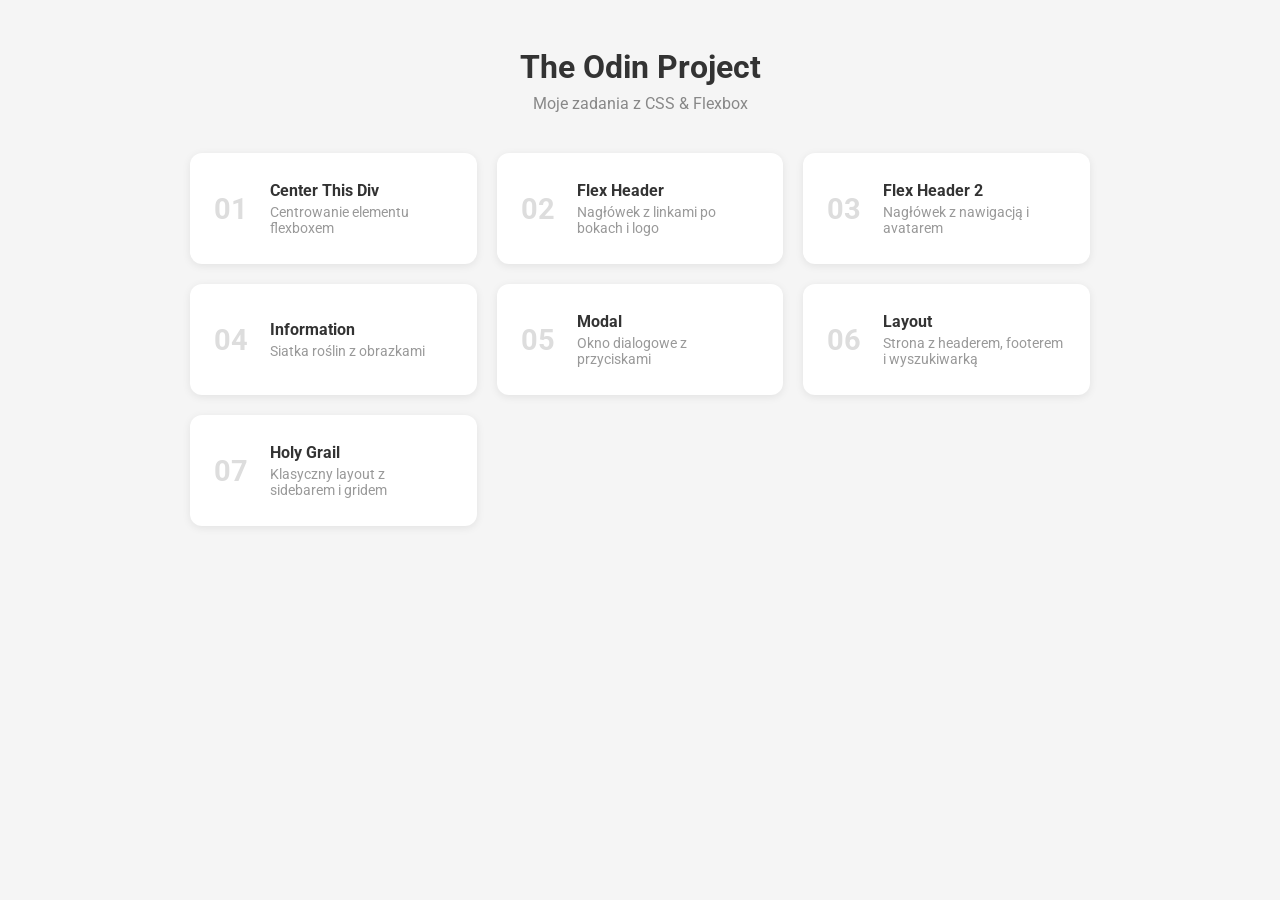
<file: index.html>
<!DOCTYPE html>
<html lang="pl">
  <head>
    <meta charset="UTF-8">
    <meta name="viewport" content="width=device-width, initial-scale=1.0">
    <title>Moje zadania – The Odin Project</title>
    <style>
      @import url('https://fonts.googleapis.com/css2?family=Roboto:wght@400;700&display=swap');

      * { box-sizing: border-box; margin: 0; padding: 0; }

      body {
        font-family: Roboto, sans-serif;
        background: #f5f5f5;
        min-height: 100vh;
        display: flex;
        flex-direction: column;
        align-items: center;
        padding: 48px 16px;
      }

      h1 {
        font-size: 2rem;
        color: #333;
        margin-bottom: 8px;
      }

      .subtitle {
        color: #888;
        margin-bottom: 40px;
        font-size: 1rem;
      }

      .grid {
        display: grid;
        grid-template-columns: repeat(auto-fit, minmax(260px, 1fr));
        gap: 20px;
        width: 100%;
        max-width: 900px;
      }

      a.card {
        background: white;
        border-radius: 12px;
        padding: 28px 24px;
        text-decoration: none;
        color: #333;
        box-shadow: 0 2px 8px rgba(0,0,0,.08);
        transition: transform .15s, box-shadow .15s;
        display: flex;
        align-items: center;
        gap: 16px;
      }

      a.card:hover {
        transform: translateY(-3px);
        box-shadow: 0 6px 20px rgba(0,0,0,.12);
      }

      .number {
        font-size: 1.8rem;
        font-weight: 700;
        color: #ddd;
        min-width: 40px;
      }

      .info h2 {
        font-size: 1rem;
        font-weight: 700;
        margin-bottom: 4px;
      }

      .info p {
        font-size: 0.85rem;
        color: #999;
      }
    </style>
  </head>
  <body>
    <h1>The Odin Project</h1>
    <p class="subtitle">Moje zadania z CSS &amp; Flexbox</p>

    <div class="grid">
      <a class="card" href="./html,css(zadania_odin)/zadanie1/index.html">
        <div class="number">01</div>
        <div class="info">
          <h2>Center This Div</h2>
          <p>Centrowanie elementu flexboxem</p>
        </div>
      </a>
      <a class="card" href="./html,css(zadania_odin)/zadanie2/index.html">
        <div class="number">02</div>
        <div class="info">
          <h2>Flex Header</h2>
          <p>Nagłówek z linkami po bokach i logo</p>
        </div>
      </a>
      <a class="card" href="./html,css(zadania_odin)/zadanie3/index.html">
        <div class="number">03</div>
        <div class="info">
          <h2>Flex Header 2</h2>
          <p>Nagłówek z nawigacją i avatarem</p>
        </div>
      </a>
      <a class="card" href="./html,css(zadania_odin)/zadanie4/index.html">
        <div class="number">04</div>
        <div class="info">
          <h2>Information</h2>
          <p>Siatka roślin z obrazkami</p>
        </div>
      </a>
      <a class="card" href="./html,css(zadania_odin)/zadanie5/index.html">
        <div class="number">05</div>
        <div class="info">
          <h2>Modal</h2>
          <p>Okno dialogowe z przyciskami</p>
        </div>
      </a>
      <a class="card" href="./html,css(zadania_odin)/zadanie6/index.html">
        <div class="number">06</div>
        <div class="info">
          <h2>Layout</h2>
          <p>Strona z headerem, footerem i wyszukiwarką</p>
        </div>
      </a>
      <a class="card" href="./html,css(zadania_odin)/zadanie7/index.html">
        <div class="number">07</div>
        <div class="info">
          <h2>Holy Grail</h2>
          <p>Klasyczny layout z sidebarem i gridem</p>
        </div>
      </a>
    </div>
  </body>
</html>
</file>
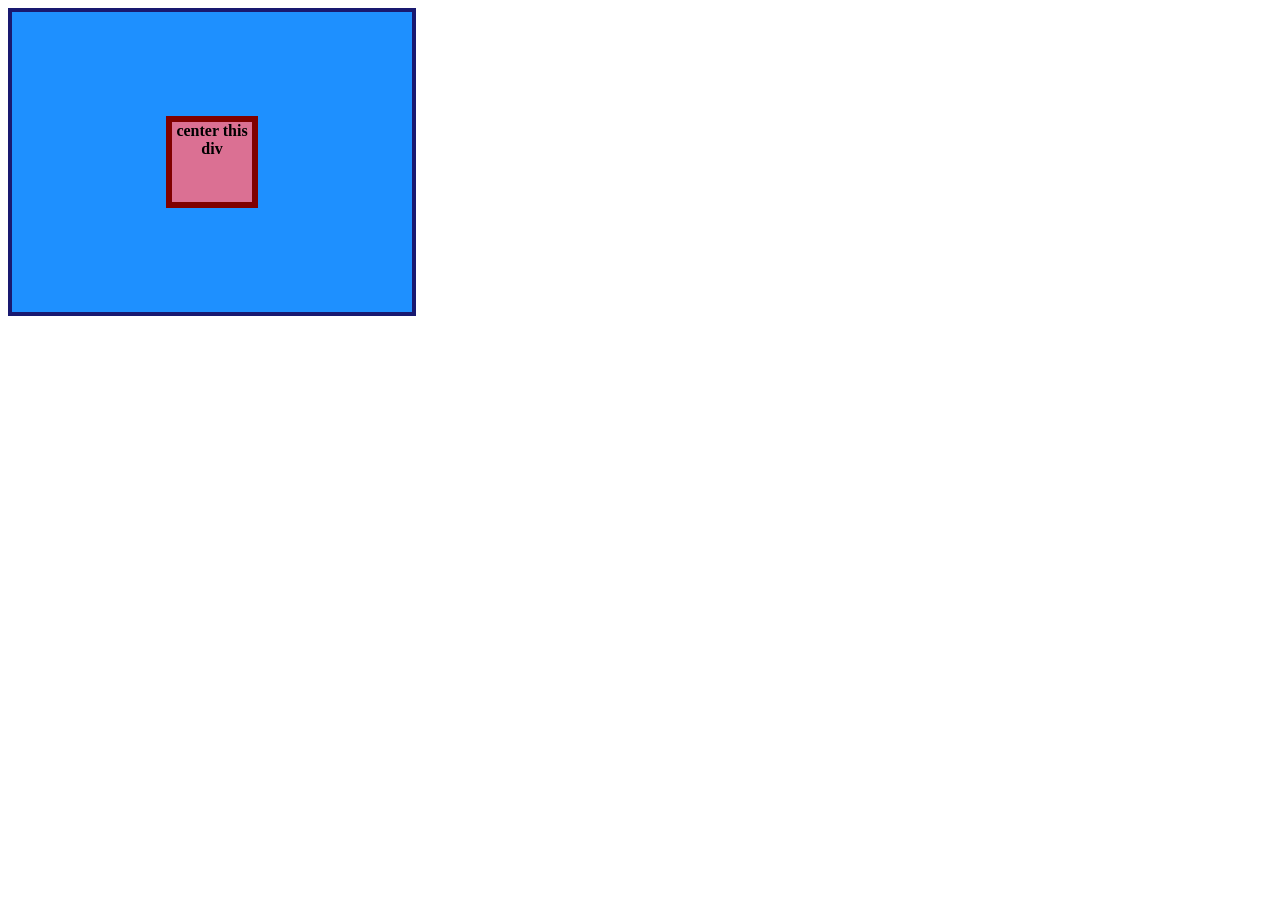
<file: html,css(zadania_odin)/zadanie1/index.html>
<!DOCTYPE html>
<html lang="en">
  <head>
    <meta charset="UTF-8">
    <meta http-equiv="X-UA-Compatible" content="IE=edge">
    <meta name="viewport" content="width=device-width, initial-scale=1.0">
    <title>CENTER THIS DIV</title>
    <link rel="stylesheet" href="style.css">
  </head>
  <body>
    <div class="container">
      <div class="box">center this div</div>
    </div>
  </body>
</html>
</file>
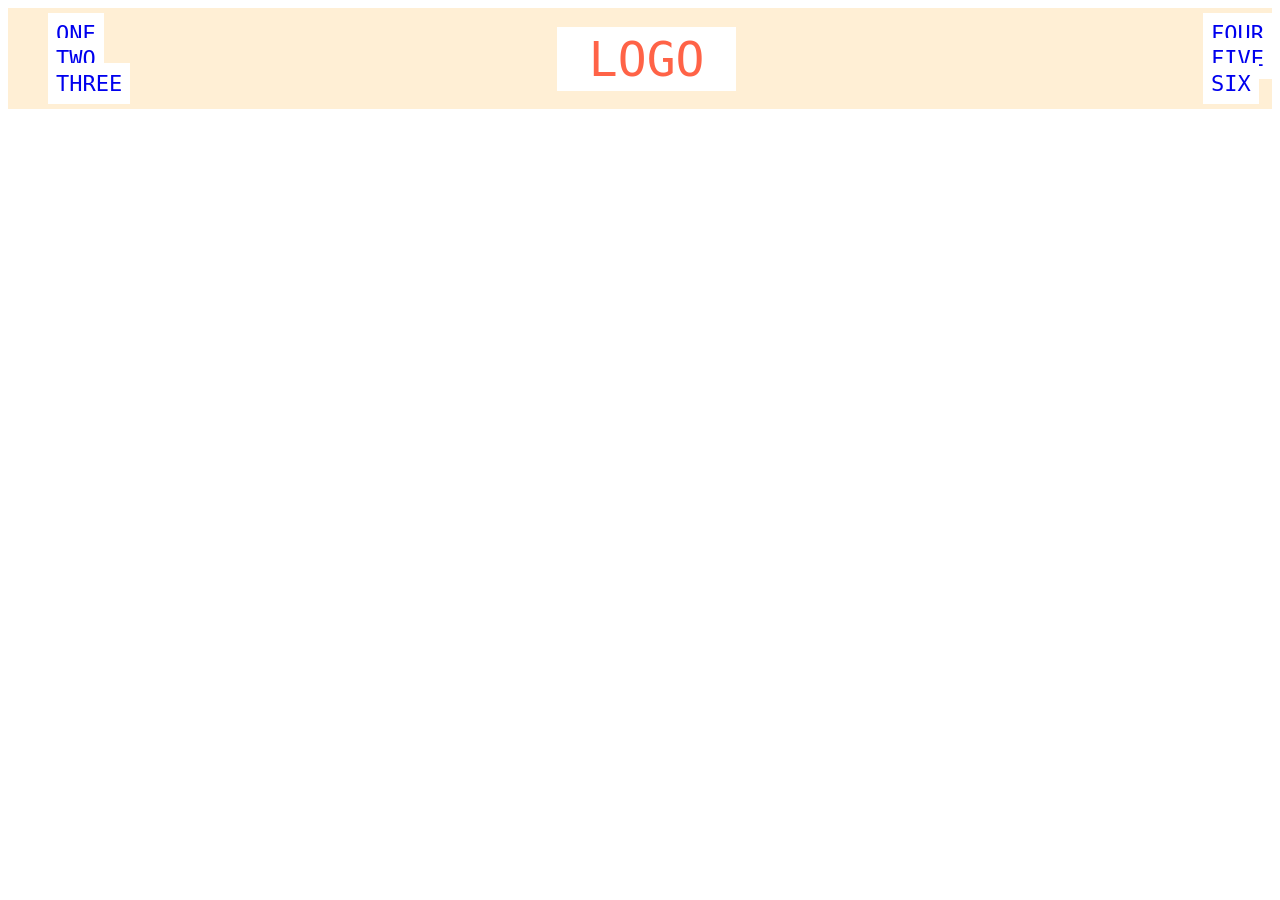
<file: html,css(zadania_odin)/zadanie2/index.html>
<!DOCTYPE html>
<html lang="en">
  <head>
    <meta charset="UTF-8">
    <meta http-equiv="X-UA-Compatible" content="IE=edge">
    <meta name="viewport" content="width=device-width, initial-scale=1.0">
    <title>Flex Header</title>
    <link rel="stylesheet" href="style.css">
  </head>
  <body>
    <div class="header">
      <div class="left-links">
        <ul>
          <li><a href="#">ONE</a></li>
          <li><a href="#">TWO</a></li>
          <li><a href="#">THREE</a></li>
        </ul>
      </div>
      <div class="logo">LOGO</div>
      <div class="right-links">
        <ul>
          <li><a href="#">FOUR</a></li>
          <li><a href="#">FIVE</a></li>
          <li><a href="#">SIX</a></li>
        </ul>
      </div>
    </div>
  </body>
</html>
</file>
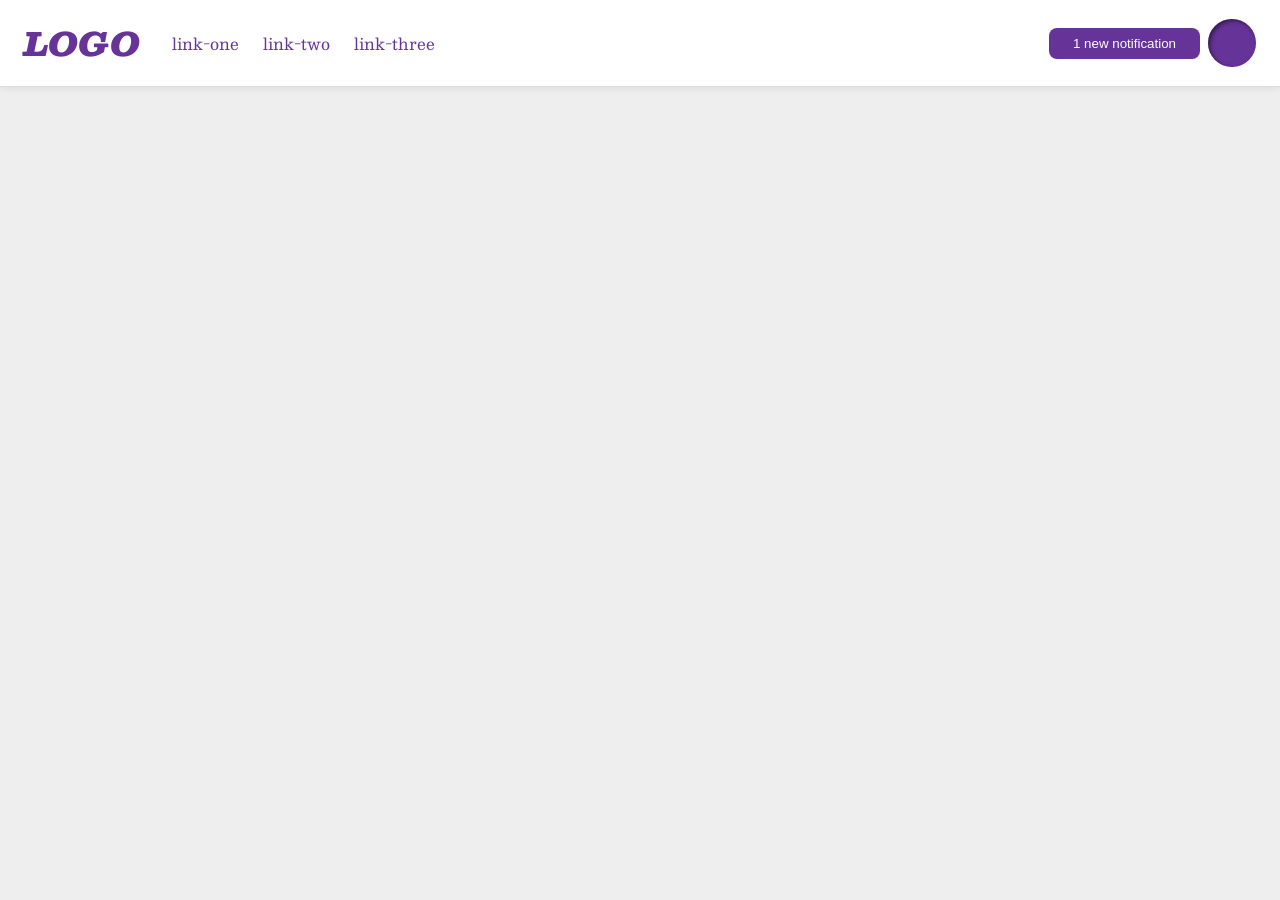
<file: html,css(zadania_odin)/zadanie3/index.html>
<!DOCTYPE html>
<html lang="en">
  <head>
    <meta charset="UTF-8">
    <meta http-equiv="X-UA-Compatible" content="IE=edge">
    <meta name="viewport" content="width=device-width, initial-scale=1.0">
    <title>Flex Header 2</title>
    <link rel="stylesheet" href="style.css">
  </head>
  <body>
    <div class="header">
      <div class="logo">
        LOGO
      </div>
      <ul class="links">
        <li><a href="https://google.com">link-one</a></li>
        <li><a href="https://google.com">link-two</a></li>
        <li><a href="https://google.com">link-three</a></li>
      </ul>
      <button class="notifications">
        1 new notification
      </button>
      <div class="profile-image"></div>
    </div>
  </body>
</html>
</file>
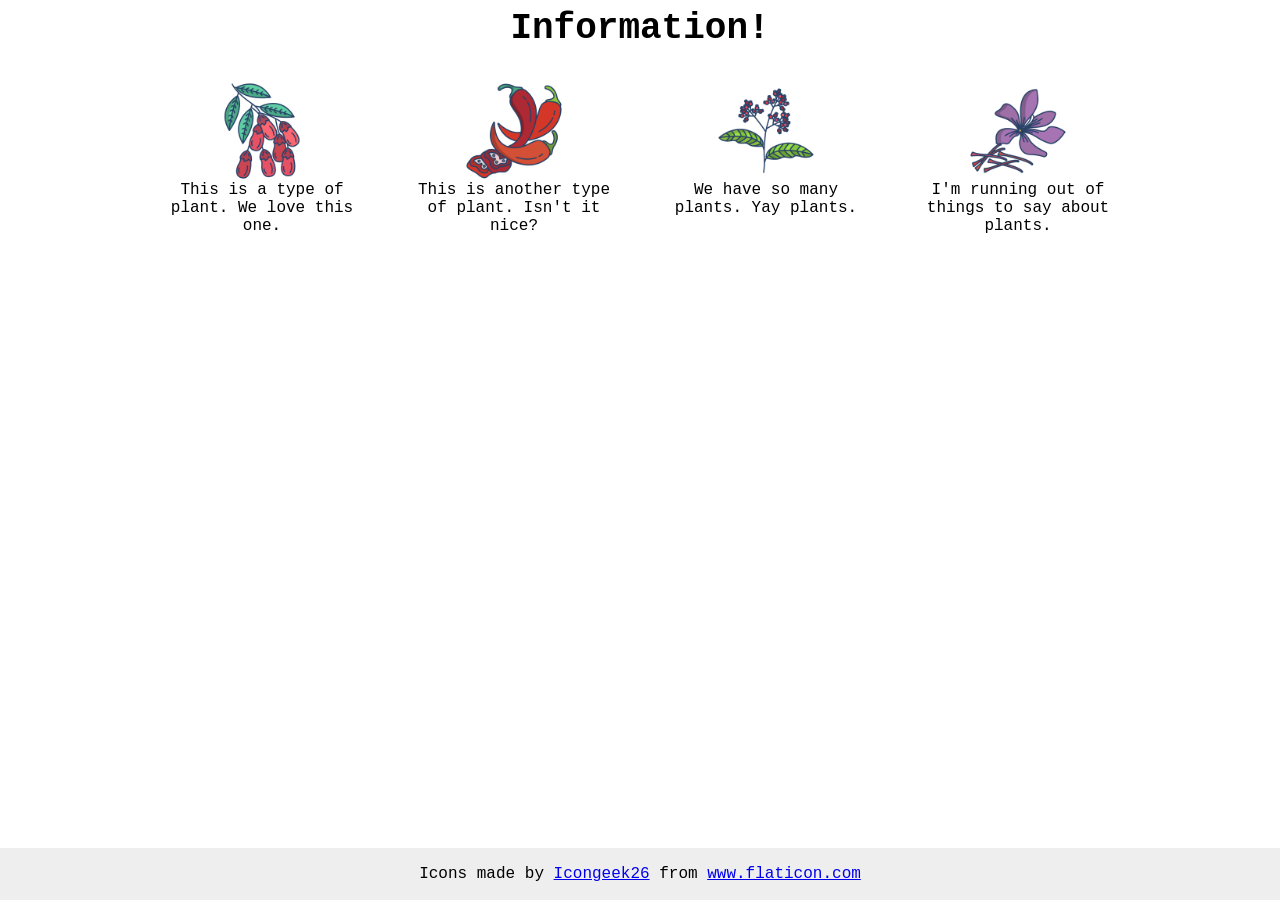
<file: html,css(zadania_odin)/zadanie4/index.html>
<!DOCTYPE html>
<html lang="en">
  <head>
    <meta charset="UTF-8">
    <meta http-equiv="X-UA-Compatible" content="IE=edge">
    <meta name="viewport" content="width=device-width, initial-scale=1.0">
    <title>Information</title>
    <link rel="stylesheet" href="style.css">
  </head>
  <body>
    <div class="title">Information!</div>

      <div class="plants">
  <div class="plant">
    <img src="./images/barberry.png" alt="barberry">
    <div class="text">This is a type of plant. We love this one.</div>
  </div>

  <div class="plant">
    <img src="./images/chilli.png" alt="chili">
    <div class="text">This is another type of plant. Isn't it nice?</div>
  </div>

  <div class="plant">
    <img src="./images/pepper.png" alt="pepper">
    <div class="text">We have so many plants. Yay plants.</div>
  </div>

  <div class="plant">
    <img src="./images/saffron.png" alt="saffron">
    <div class="text">I'm running out of things to say about plants.</div>
  </div>
</div>

    <!-- disregard this section, it's here to give attribution to the creator of these icons -->
    <div class="footer">
      <div>Icons made by <a href="https://www.flaticon.com/authors/icongeek26" title="Icongeek26">Icongeek26</a> from <a href="https://www.flaticon.com/" title="Flaticon">www.flaticon.com</a></div>
    </div>
  </body>
</html>
</file>
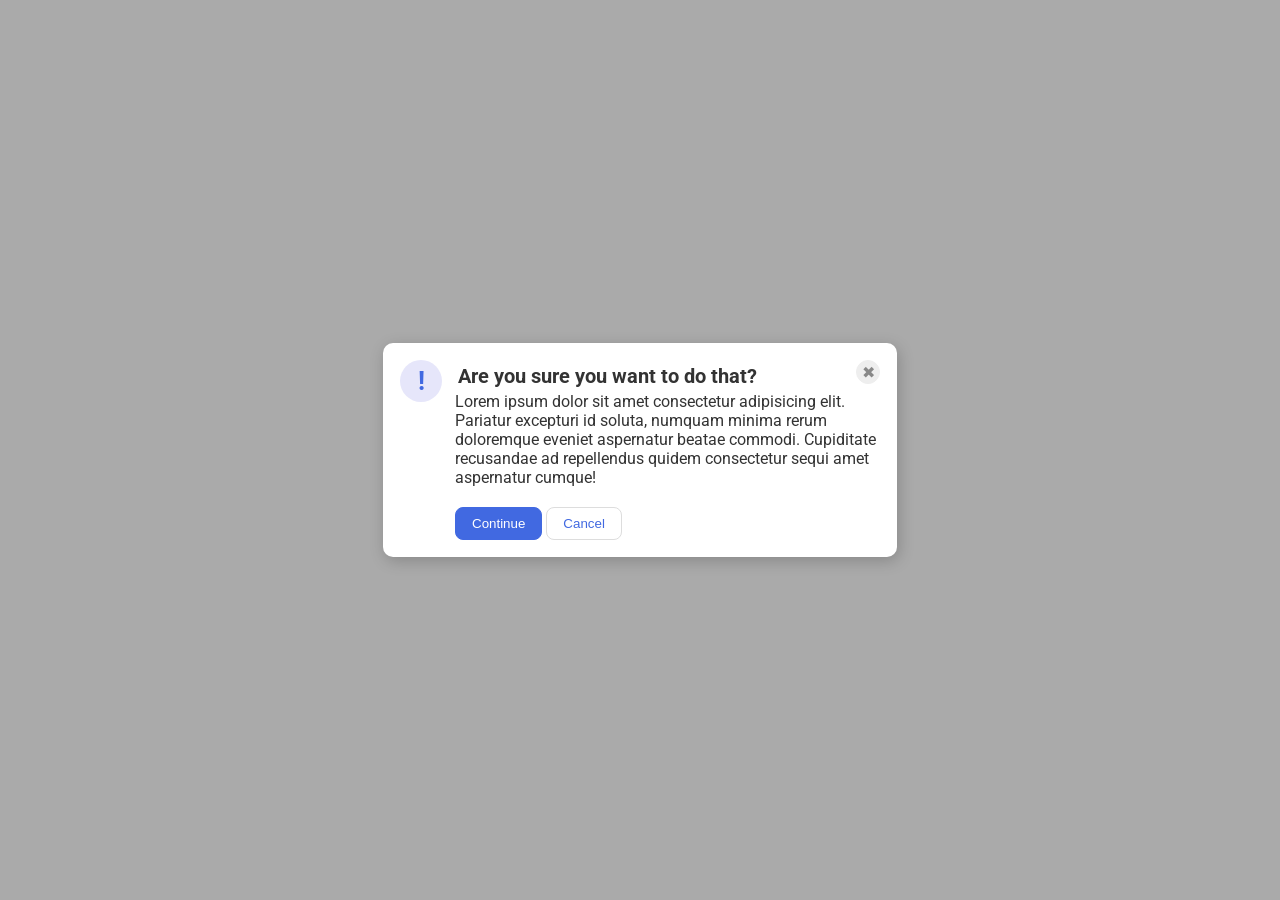
<file: html,css(zadania_odin)/zadanie5/index.html>
<!DOCTYPE html>
<html lang="en">
  <head>
    <meta charset="UTF-8">
    <meta http-equiv="X-UA-Compatible" content="IE=edge">
    <meta name="viewport" content="width=device-width, initial-scale=1.0">
    <link rel="stylesheet" href="style.css">
    <title>Modal</title>
  </head>
  <body>
    <div class="modal">
  <div class="modal-header">
    <div class="header-left">
      <div class="icon">!</div>
      <div class="header">Are you sure you want to do that?</div>
    </div>
    <button class="close-button">✖</button>
  </div>

  <div class="text">Lorem ipsum dolor sit amet consectetur adipisicing elit. Pariatur excepturi id soluta, numquam minima rerum doloremque eveniet aspernatur beatae commodi. Cupiditate recusandae ad repellendus quidem consectetur sequi amet aspernatur cumque!</div>
  <button class="continue">Continue</button>
  <button class="cancel">Cancel</button>
</div>
    </div>
  </body>
</html>
</file>
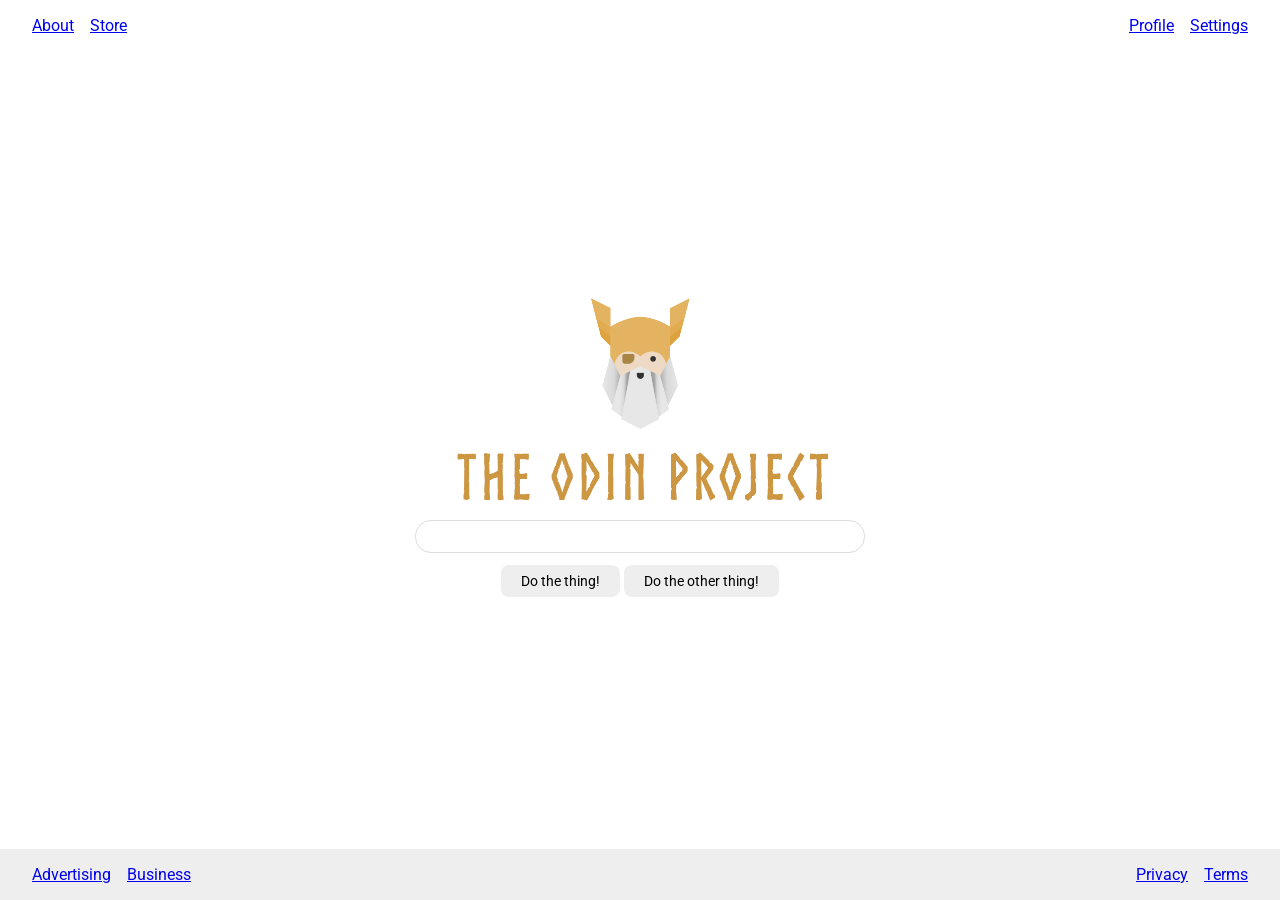
<file: html,css(zadania_odin)/zadanie6/index.html>
<!DOCTYPE html>
<html lang="en">
  <head>
    <meta charset="UTF-8">
    <meta http-equiv="X-UA-Compatible" content="IE=edge">
    <meta name="viewport" content="width=device-width, initial-scale=1.0">
    <title>LAYOUT</title>
    <link rel="stylesheet" href="./style.css">
  </head>
  <body>
    <div class="header">
      <ul class="left-links">
        <li><a href="#">About</a></li>
        <li><a href="#">Store</a></li>
      </ul>
      <ul class="right-links">
        <li><a href="#">Profile</a></li>
        <li><a href="#">Settings</a></li>
      </ul>
    </div>
    <div class="content">
      <img src="./logo.png" alt="Project logo. Represents odin with the project name.">
      <div class="input">
        <input type="text">
      </div>
      <div class="buttons">
        <button>Do the thing!</button>
        <button>Do the other thing!</button>
      </div>
    </div>
    <div class="footer">
      <ul class="left-links">
        <li><a href="#">Advertising</a></li>
        <li><a href="#">Business</a></li>
      </ul>
      <ul class="right-links">
        <li><a href="#">Privacy</a></li>
        <li><a href="#">Terms</a></li>
      </ul>
    </div>
  </body>
</html>
</file>
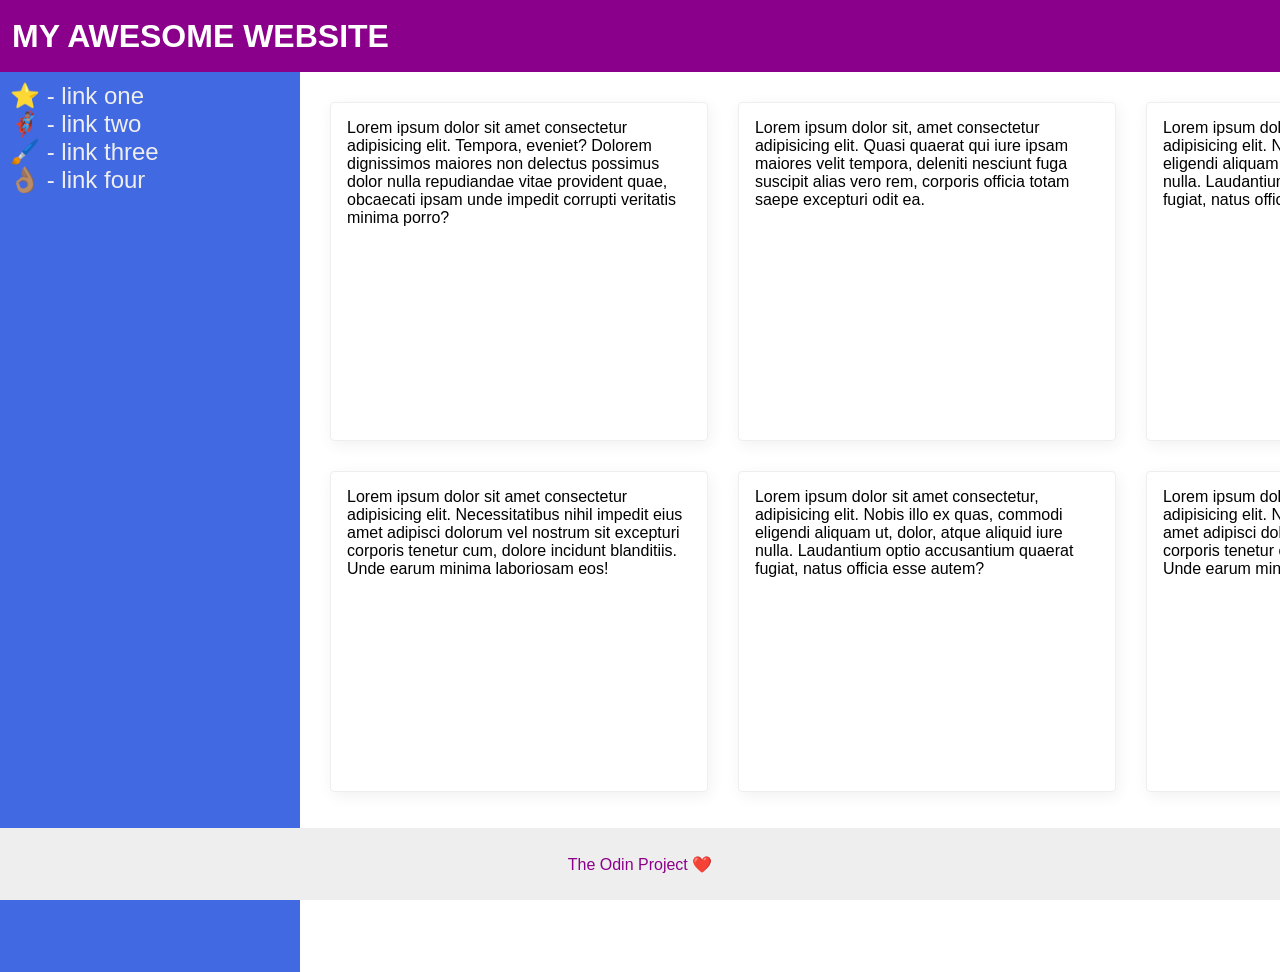
<file: html,css(zadania_odin)/zadanie7/index.html>
<!DOCTYPE html>
<html lang="en">
  <head>
    <meta charset="UTF-8">
    <meta http-equiv="X-UA-Compatible" content="IE=edge">
    <meta name="viewport" content="width=device-width, initial-scale=1.0">
    <title>The Holy Grail</title>
    <link rel="stylesheet" href="style.css">
  </head>
  <body>
    <div class="header">
      MY AWESOME WEBSITE
    </div>
    
    <div class="content-wrapper">
    <div class="sidebar">
      <ul>
        <li><a href="#">⭐ - link one</a></li>
        <li><a href="#">🦸🏽‍♂️ - link two</a></li>
        <li><a href="#">🖌️ - link three</a></li>
        <li><a href="#">👌🏽 - link four</a></li>
      </ul>
    </div>
    <div class="main">

    <div class="card">Lorem ipsum dolor sit amet consectetur adipisicing elit. Tempora, eveniet? Dolorem dignissimos maiores non delectus possimus dolor nulla repudiandae vitae provident quae, obcaecati ipsam unde impedit corrupti veritatis minima porro?</div>
    <div class="card">Lorem ipsum dolor sit, amet consectetur adipisicing elit. Quasi quaerat qui iure ipsam maiores velit tempora, deleniti nesciunt fuga suscipit alias vero rem, corporis officia totam saepe excepturi odit ea.</div>
    <div class="card">Lorem ipsum dolor sit amet consectetur, adipisicing elit. Nobis illo ex quas, commodi eligendi aliquam ut, dolor, atque aliquid iure nulla. Laudantium optio accusantium quaerat fugiat, natus officia esse autem?</div>
    <div class="card">Lorem ipsum dolor sit amet consectetur adipisicing elit. Necessitatibus nihil impedit eius amet adipisci dolorum vel nostrum sit excepturi corporis tenetur cum, dolore incidunt blanditiis. Unde earum minima laboriosam eos!</div>
    <div class="card">Lorem ipsum dolor sit amet consectetur, adipisicing elit. Nobis illo ex quas, commodi eligendi aliquam ut, dolor, atque aliquid iure nulla. Laudantium optio accusantium quaerat fugiat, natus officia esse autem?</div>
    <div class="card">Lorem ipsum dolor sit amet consectetur adipisicing elit. Necessitatibus nihil impedit eius amet adipisci dolorum vel nostrum sit excepturi corporis tenetur cum, dolore incidunt blanditiis. Unde earum minima laboriosam eos!</div>
    </div>  
    </div>
    <div class="footer">
      The Odin Project ❤️
    </div>
  </body>
</html>
</file>
<file: html,css(zadania_odin)/zadanie1/style.css>
.container {
  display: flex;
  justify-content: center;
  align-items: center;
  background: dodgerblue;
  border: 4px solid midnightblue;
  width: 400px;
  height: 300px;
}

.box {
  background: palevioletred;
  font-weight: bold;
  text-align: center;
  border: 6px solid maroon;
  width: 80px;
  height: 80px;
}
</file>
<file: html,css(zadania_odin)/zadanie2/style.css>
.header  {
  display: flex;
  flex-direction: row;
  flex-wrap: wrap;
  flex-direction: row;
  justify-content: space-between;
  place-items: center;

  font-family: monospace;
  background: papayawhip;
}

.logo {
  place-items: center;
  font-size: 48px;
  font-weight: 900px;
  color: tomato;
  background: white;
  padding: 4px 32px;
}


ul {
  /* this removes the dots on the list items*/
  list-style-type: none;
}

a {
  font-size: 22px;
  background: white;
  padding: 8px;
  /* this removes the line under the links */
  text-decoration: none;
}
</file>
<file: html,css(zadania_odin)/zadanie3/style.css>
/* this is some magical font-importing.  
you'll learn about it later. */
@import url('https://fonts.googleapis.com/css2?family=Besley:ital,wght@0,400;1,900&display=swap');

body {
  margin: 0;    
  background: #eee;
  font-family: Besley, serif;
}

.header {
  display: flex;
  align-items: center;
  padding: 16px 24px;
  background: white;
  border-bottom: 1px solid #ddd;
  box-shadow: 0 0 8px rgba(0,0,0,.1);
}

.profile-image {
  background: rebeccapurple;
  box-shadow: inset 2px 2px 4px rgba(0,0,0,.5);
  border-radius: 50%;
  width: 48px;
  height: 48px;
}

.logo {
  color: rebeccapurple;
  font-size: 32px;
  font-weight: 900;
  font-style: italic;
  margin-right: 32px;
}

button {
  border: none;
  border-radius: 8px;
  background: rebeccapurple;
  color: white;
  padding: 8px 24px;
  margin-right: 8px;
}

a {
  /* this removes the line under our links */
  text-decoration: none;
  color: rebeccapurple;
}

ul {
  list-style-type: none;
  display: flex;
  align-items: center;
  gap: 24px; 
  margin: 0 auto 0 0; 
  padding: 0; 
}
</file>
<file: html,css(zadania_odin)/zadanie4/style.css>
body {
  font-family: 'Courier New', Courier, monospace;
  display: flex;
  flex-direction: column;
  align-items: center;
}

img {
  width: 100px;
  height: 100px;
}

.title {
  font-size: 36px;
  font-weight: 900;
  text-align: center; 
  display: flex;
  justify-content: center ;
  flex-wrap: wrap;
  margin-bottom: 32px;
}

/* do not edit this footer */
.footer {
  position: fixed;
  bottom: 0;
  left: 0;
  right: 0;
  height: 52px;
  display: flex;
  align-items: center;
  justify-content: center;
  background: #eee;
}

.plants {
  display: flex;
  justify-content: center;
  flex-wrap: wrap;
  gap: 52px;
}

.plant {
  display: flex;
  flex-direction: column;
  align-items: center;
  text-align: center;
  max-width: 200px;
}
</file>
<file: html,css(zadania_odin)/zadanie5/style.css>
@import url('https://fonts.googleapis.com/css2?family=Roboto:wght@400;700&display=swap');

html, body {
  height: 100%;
}

body {
  font-family: Roboto, sans-serif;
  margin: 0;
  background: #aaa;
  color: #333;
  /* I'll give you this one for free lol */
  display: flex;
  align-items: center;
  justify-content: center;
}

.modal {
  background: white;
  width: 480px;
  border-radius: 10px;
  box-shadow: 2px 4px 16px rgba(0,0,0,.2);
  padding: 17px;
}

.icon {
  color: royalblue;
  font-size: 26px;
  font-weight: 700;
  background: lavender;
  width: 42px;
  height: 42px;
  border-radius: 50%;
  display: flex;
  align-items: center;
  justify-content: center;
}

.close-button {
  background: #eee;
  border-radius: 50%;
  color: #888;
  font-weight: 400;
  font-size: 16px;
  height: 24px;
  width: 24px;
  display: flex;
  align-items: center;
  justify-content: center;
  border: 1px solid #eee;
  padding: 0;
  /*margin-left: 450px;*/

}

button {
  cursor: pointer;
  padding: 8px 16px;
  border-radius: 8px;

}

button.continue {
  background: royalblue;
  border: 1px solid royalblue;
  color: white;
  margin-left: 55px;

}

button.cancel {
  background: white;
  border: 1px solid #ddd;
  color: royalblue;
}

/*.header {
  font-weight: bold;
  font-size: 20px;
  display: flex;
  align-items: center;
  margin-left: 55px;
  margin-top: -42px;

}*/
.header {
  font-weight: bold;
  font-size: 20px;
  display: flex;
  align-items: center;
  margin-bottom: 10px;
}

.modal-header {
  display: flex;
  justify-content: space-between;
  align-items: flex-start;
}

.header-left {
  display: flex;
  align-items: center;
  gap: 16px;
}

.text{
  margin-left: 55px;
  margin-bottom: 20px;
  margin-top: -10px;
}
</file>
<file: html,css(zadania_odin)/zadanie6/style.css>
@import url('https://fonts.googleapis.com/css2?family=Roboto:wght@400;700&display=swap');

body {
  height: 100vh;
  margin: 0;
  overflow: hidden;
  font-family: Roboto, sans-serif;
  display: flex;
  align-items: center;
  justify-content: center;
}

img {
  width: 600px;
}

button {
  font-family: Roboto, sans-serif;
  border: none;
  border-radius: 8px;
  background: #eee;
  padding: 8px 20px;
  font-size:85%;
}

input {
  border: 1px solid #ddd;
  border-radius: 16px;
  padding: 8px 24px;
  width: 400px;
}

.header {
  position: fixed;
  top: 0;
  left: 0;
  width: 100%;
  display: flex;
  justify-content: space-between;
  padding: 16px 32px;
  box-sizing: border-box;
}

.left-links,
.right-links {
  display: flex;
  gap: 16px;
  list-style: none;
  margin: 0;
  padding: 0;
}

.footer{
  position: fixed;
  background: #eee;
  bottom: 0;
  left: 0;
  width: 100%;
  display: flex;
  justify-content: space-between;
  padding: 16px 32px;
  box-sizing: border-box;
}

.buttons{
  display: flex;
  align-items: center;
  justify-content: center;
  padding: 12px 24px;
  gap: 4px;
}

.input {
  display: flex;
  align-items: center;
  justify-content: center;
}
</file>
<file: html,css(zadania_odin)/zadanie7/style.css>
body {
  font-family: -apple-system, BlinkMacSystemFont, 'Segoe UI', Roboto, Oxygen, Ubuntu, Cantarell, 'Open Sans', 'Helvetica Neue', sans-serif;
  margin: 0;
  min-height: 100vh;
}

.header {
  height: 72px;
  font-size: 2rem;
  padding-left: 12px;
  font-weight: bold;
  background: darkmagenta;
  color: white;
  display: flex;
  justify-content: baseline;
  align-items: center;
}

/*.footer {
  height: 72px;
  background: #eee;
  color: darkmagenta;
}*/

.footer{
  height: 72px;
  position: fixed;
  background: #eee;
  color: darkmagenta;
  bottom: 0;
  left: 0;
  width: 100%;
  display: flex;
  justify-content: center;
  align-items: center;
  padding: 16px 32px;
  box-sizing: border-box;
}

.sidebar {
  width: 300px;
  flex-shrink: 0;
  font-size: 1.5rem;
  background: royalblue;
  box-sizing: border-box;
  display: flex;
  align-items: stretch;
}

.sidebar a {
  text-decoration: none;
  color:#eee;
}

.sidebar ul {
  list-style: none;
  padding: 5px;
  margin: 5px;

}

.card {
  border: 1px solid #eee;
  box-shadow: 2px 4px 16px rgba(0,0,0,.06);
  border-radius: 4px;
  font-size: 16px;
  padding: 16px;
  box-sizing: border-box;
}

.content-wrapper{
  min-height: 100vh;
  display: flex;
}

.main{
  flex: 1;
  display: grid;
  grid-template-columns: 10cm repeat(2, 10cm);
  gap: 30px;
  padding: 30px;
  padding-bottom: 180px;
  font-weight: 400;
}
</file>
